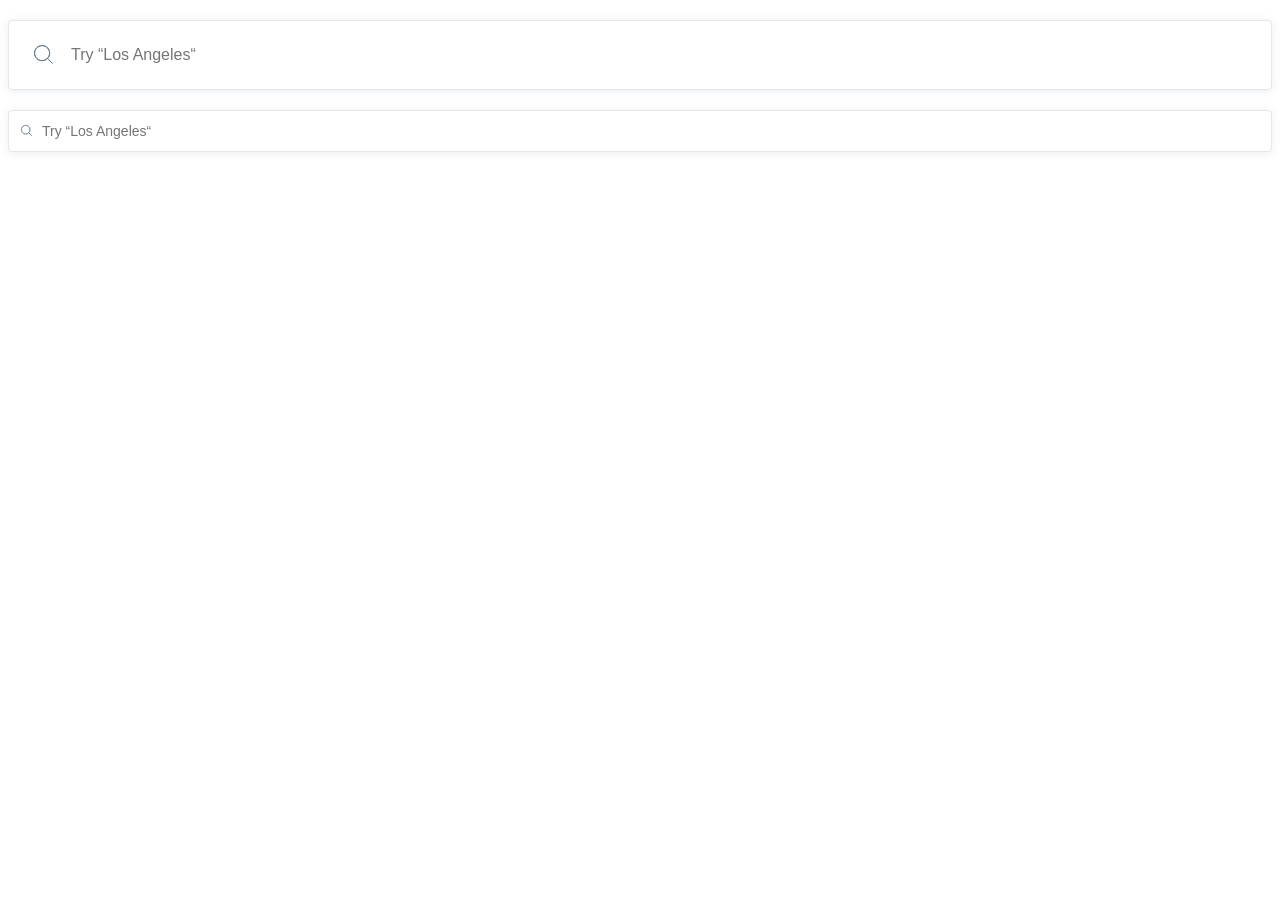
<file: index.html>
<!doctype html><html lang="en"><head><meta charset="utf-8"><meta name="viewport" content="width=device-width, user-scalable=no, initial-scale=1.0, maximum-scale=1.0, minimum-scale=1.0"><meta http-equiv="X-UA-Compatible" content="ie=edge"><title>Document</title><link rel="stylesheet" href="index.8a9c7ece.css"></head><body> <form class="search-bar search-bar--big"> <label class="search-bar__label search-bar__label--big"> <input type="text" class="search-bar__input search-bar__input--big" data-qa="big" placeholder="Try “Los Angeles“"> </label> </form> <form class="search-bar search-bar--small"> <label class="search-bar__label search-bar__label--small"> <input type="text" class="search-bar__input search-bar__input--small" data-qa="small" placeholder="Try “Los Angeles“"> </label> </form> </body></html>
</file>
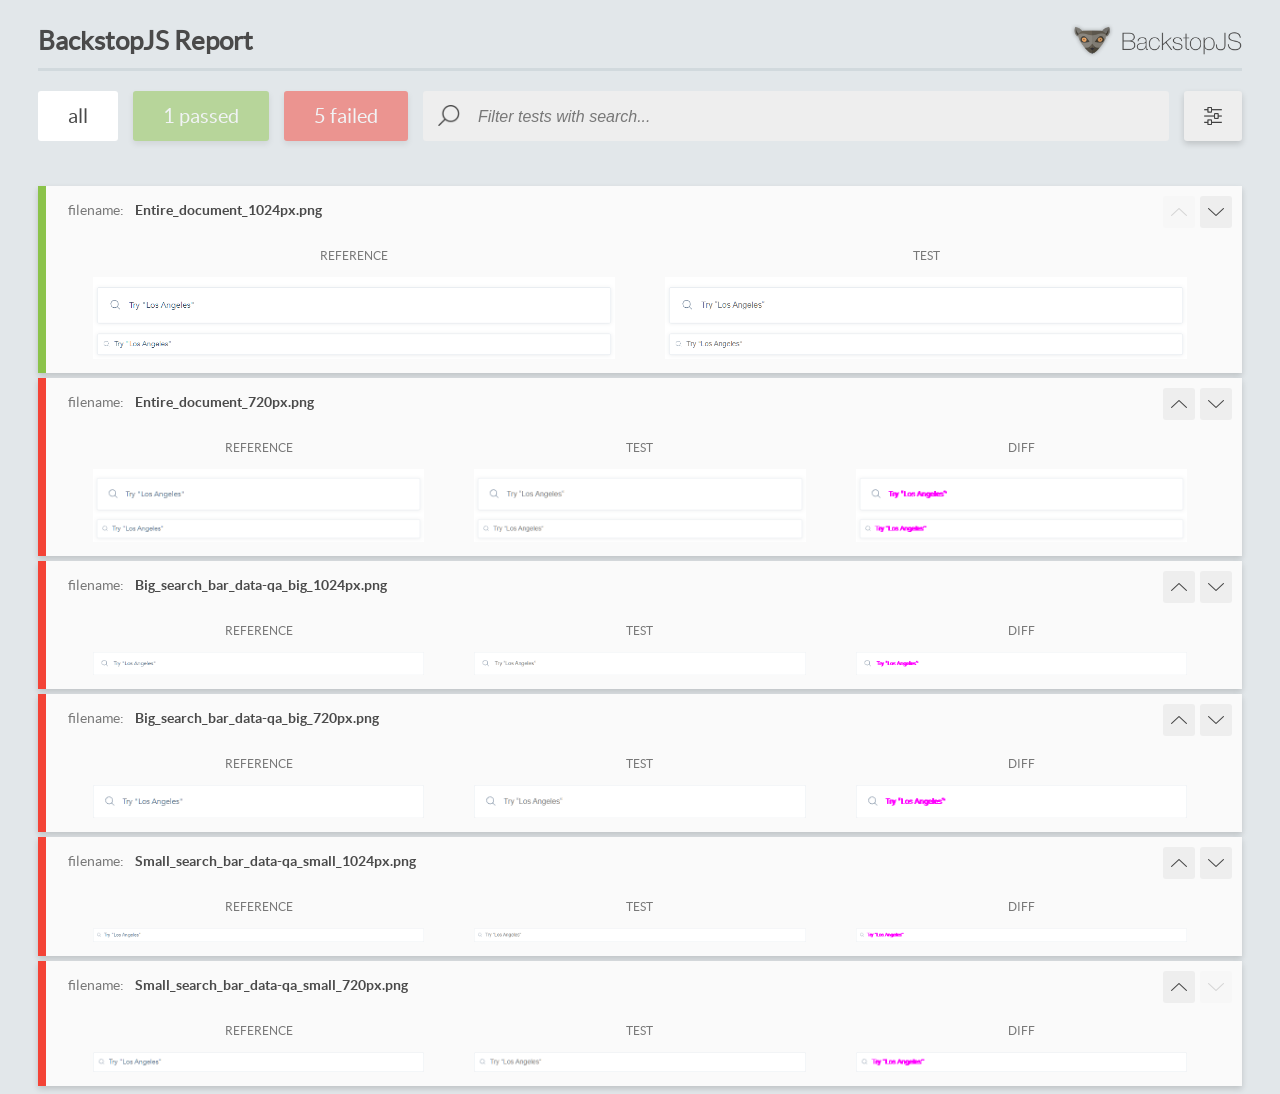
<file: report/html_report/index.html>
<!DOCTYPE html>
<html>
  <head>
    <meta charset="utf-8">
    <!-- Disable Cache -->
    <meta http-equiv="Cache-Control" content="no-cache, no-store, must-revalidate">
    <meta http-equiv="Pragma" content="no-cache">
    <meta http-equiv="Expires" content="0">

    <title>BackstopJS Report</title>

    <style>
      @font-face {
          font-family: 'latoregular';
          src: url('./assets/fonts/lato-regular-webfont.woff2') format('woff2'),
              url('./assets/fonts/lato-regular-webfont.woff') format('woff');
          font-weight: 400;
          font-style: normal;
      }
      @font-face {
          font-family: 'latobold';
          src: url('./assets/fonts/lato-bold-webfont.woff2') format('woff2'),
              url('./assets/fonts/lato-bold-webfont.woff') format('woff');
          font-weight: 700;
          font-style: normal;
      }

      .ReactModal__Body--open {
          overflow: hidden;
      }
      .ReactModal__Body--open .header {
        display: none;
      }

    </style>
  </head>
  <body style="background-color: #E2E7EA">
    <div id="root">

    </div>
    <script>
      function report (report) { // eslint-disable-line no-unused-vars
        window.tests = report;
      }
    </script>
    <script src="config.js"></script>
    <script src="index_bundle.js"></script>
  </body>
</html>
</file>
<file: index.8a9c7ece.css>
.search-bar{width:100%}.search-bar--big{margin:20px 0}.search-bar__label{width:100%;display:block;position:relative}.search-bar__input{color:#3d4e61;border:1px solid #e1e7ed;border-radius:4px;width:100%;position:relative;box-shadow:0 1px 8px #3d4e611a}.search-bar__input--big{height:70px;padding-left:62px;font-size:16px}.search-bar__input--small{height:42px;padding-left:33px;font-size:14px}.search-bar__input--big:hover{box-shadow:0 4px 4px #00000040}.search-bar__input--small:hover{box-shadow:0 3px 8px #3d4e6133}.search-bar__input:focus{background:linear-gradient(#fff 0%,#f6f6f7 100%)}.search-bar__label:after{content:"";background-image:url(Search.ccd3c07b.svg);background-repeat:no-repeat;background-size:contain;display:block;position:absolute}.search-bar__label--big:after{width:19px;height:19px;top:25px;left:26px}.search-bar__label--small:after{width:11px;height:11px;top:15px;left:13px}@font-face{font-family:Avenir;src:url(Avenir-Book.657c3568.ttf);font-weight:300;font-style:normal}body{font-family:Avenir,sans-serif;font-style:normal;line-height:1px}*{box-sizing:border-box;padding:0}
/*# sourceMappingURL=index.8a9c7ece.css.map */
</file>
